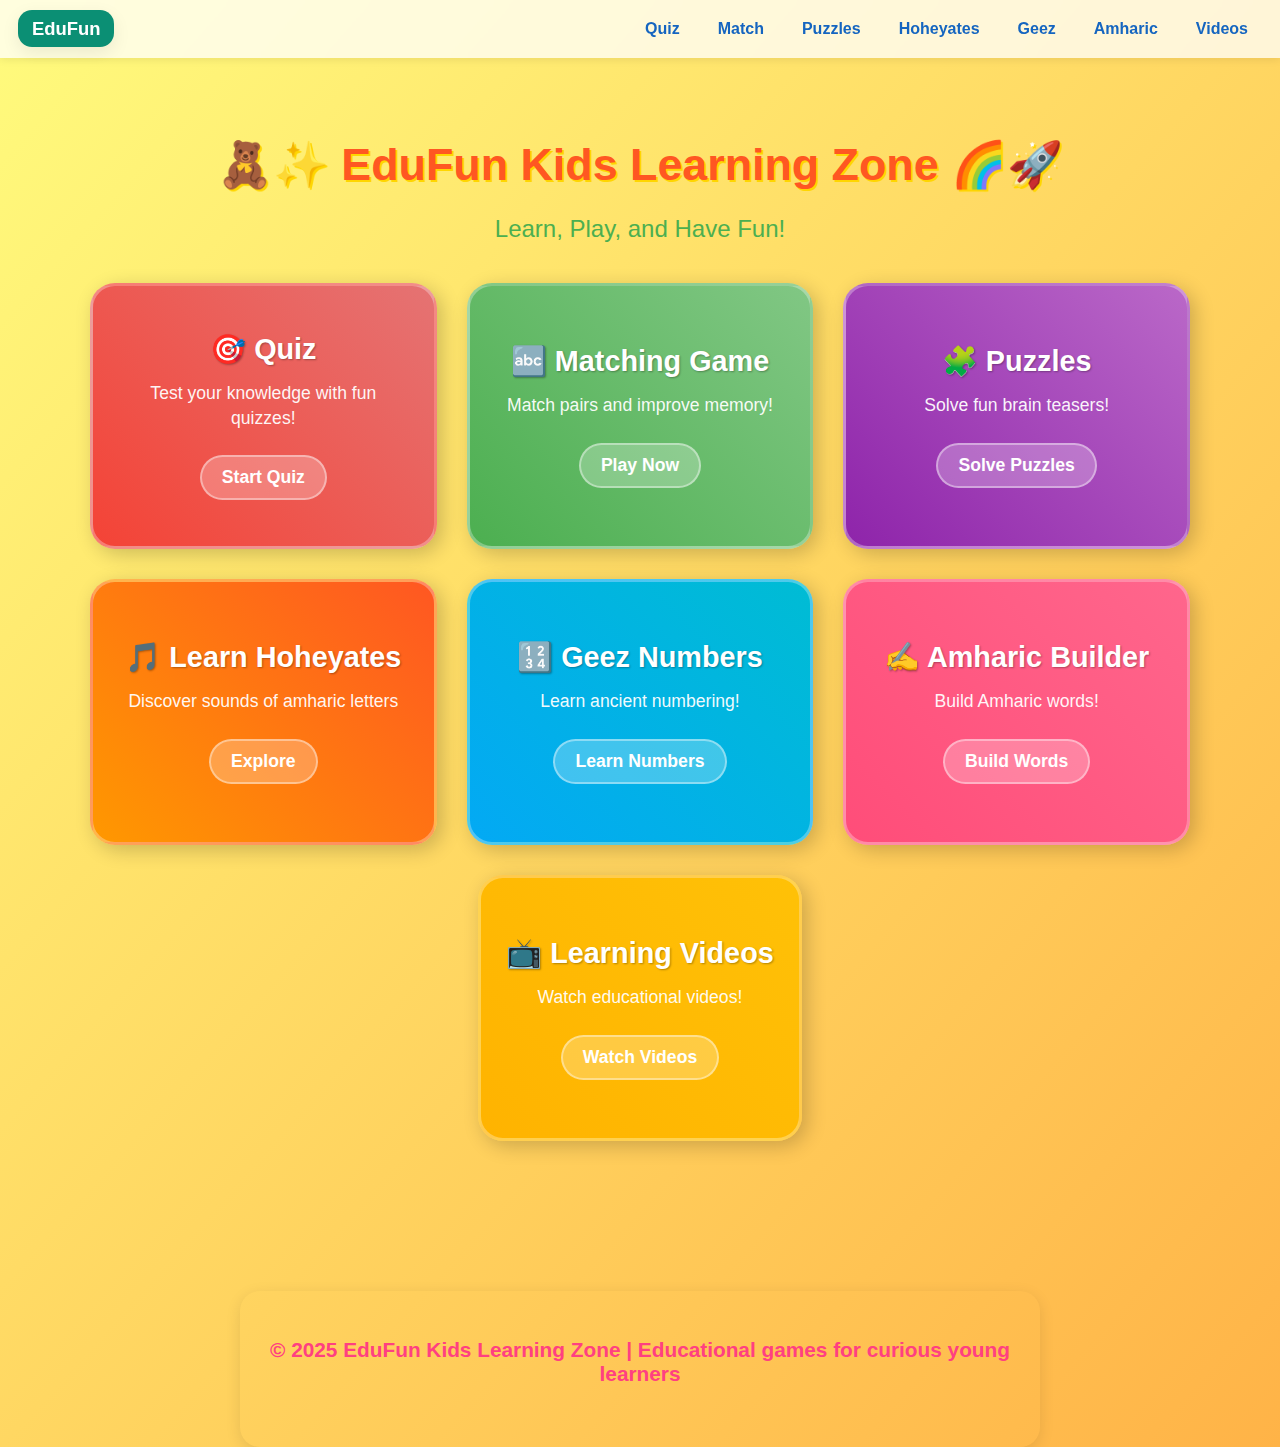
<file: index.html>
<!DOCTYPE html>
<html lang="en">
<head>
    <meta charset="UTF-8">
    <meta name="viewport" content="width=device-width, initial-scale=1.0">
    <title>EduFun Kids Learning Zone</title>
    <link rel="stylesheet" href="styles/common.css">
    <link rel="stylesheet" href="styles/home.css">
</head>
<body class="home-hero">
    <nav class="top-nav">
        <div class="logo"><a href="index.html">EduFun</a></div>
        <div class="nav-links">
            <a href="quiz.html">Quiz</a>
            <a href="match.html">Match</a>
            <a href="puzzle.html">Puzzles</a>
            <a href="hohay_sounds.html">Hoheyates</a>
            <a href="geez.html">Geez</a>
            <a href="amharic_build.html">Amharic</a>
            <a href="videos.html">Videos</a>
        </div>
    </nav>
    <div class="container">
        <header>
            <h1>🧸✨ EduFun Kids Learning Zone 🌈🚀</h1>
            <p>Learn, Play, and Have Fun!</p>
        </header>

        <div class="cards-container">
            <!-- Card 1: Quiz -->
            <a href="quiz.html" class="learning-card quiz-card">
                <div class="card-content">
                    <div class="card-title">🎯 Quiz</div>
                    <div class="card-desc">Test your knowledge with fun quizzes!</div>
                    <div class="card-action">Start Quiz </div>
                </div>
            </a>

            <!-- Card 2: Matching Game -->
            <a href="match.html" class="learning-card match-card">
                <div class="card-content">
                    <div class="card-title">🔤 Matching Game</div>
                    <div class="card-desc">Match pairs and improve memory!</div>
                    <div class="card-action">Play Now </div>
                </div>
            </a>

            <!-- Card 3: Puzzles -->
            <a href="puzzle.html" class="learning-card puzzle-card">
                <div class="card-content">
                    <div class="card-title">🧩 Puzzles</div>
                    <div class="card-desc">Solve fun brain teasers!</div>
                    <div class="card-action">Solve Puzzles </div>
                </div>
            </a>

            <!-- Card 4: Hoheyates -->
            <a href="hohay_sounds.html" class="learning-card hohay-card">
                <div class="card-content">
                    <div class="card-title">🎵 Learn Hoheyates</div>
                    <div class="card-desc">Discover sounds of amharic  letters</div>
                    <div class="card-action">Explore </div>
                </div>
            </a>

            <!-- Card 5: Geez Numbers -->
            <a href="geez.html" class="learning-card geez-card">
                <div class="card-content">
                    <div class="card-title">🔢 Geez Numbers</div>
                    <div class="card-desc">Learn ancient numbering!</div>
                    <div class="card-action">Learn Numbers </div>
                </div>
            </a>

            <!-- Card 6: Amharic Word Builder -->
            <a href="amharic_build.html" class="learning-card amharic-card">
                <div class="card-content">
                    <div class="card-title">✍️ Amharic Builder</div>
                    <div class="card-desc">Build Amharic words!</div>
                    <div class="card-action">Build Words </div>
                </div>
            </a>

            <!-- Card 7: Videos -->
            <a href="videos.html" class="learning-card videos-card">
                <div class="card-content">
                    <div class="card-title">📺 Learning Videos</div>
                    <div class="card-desc">Watch educational videos!</div>
                    <div class="card-action">Watch Videos </div>
                </div>
            </a>
        </div>

        </div>
    </div>
    <footer class="site-footer">
        <div class="container">
            <p>© 2025 EduFun Kids Learning Zone | Educational games for curious young learners</p>
        </div>
    </footer>
</body>
</html>
</file>
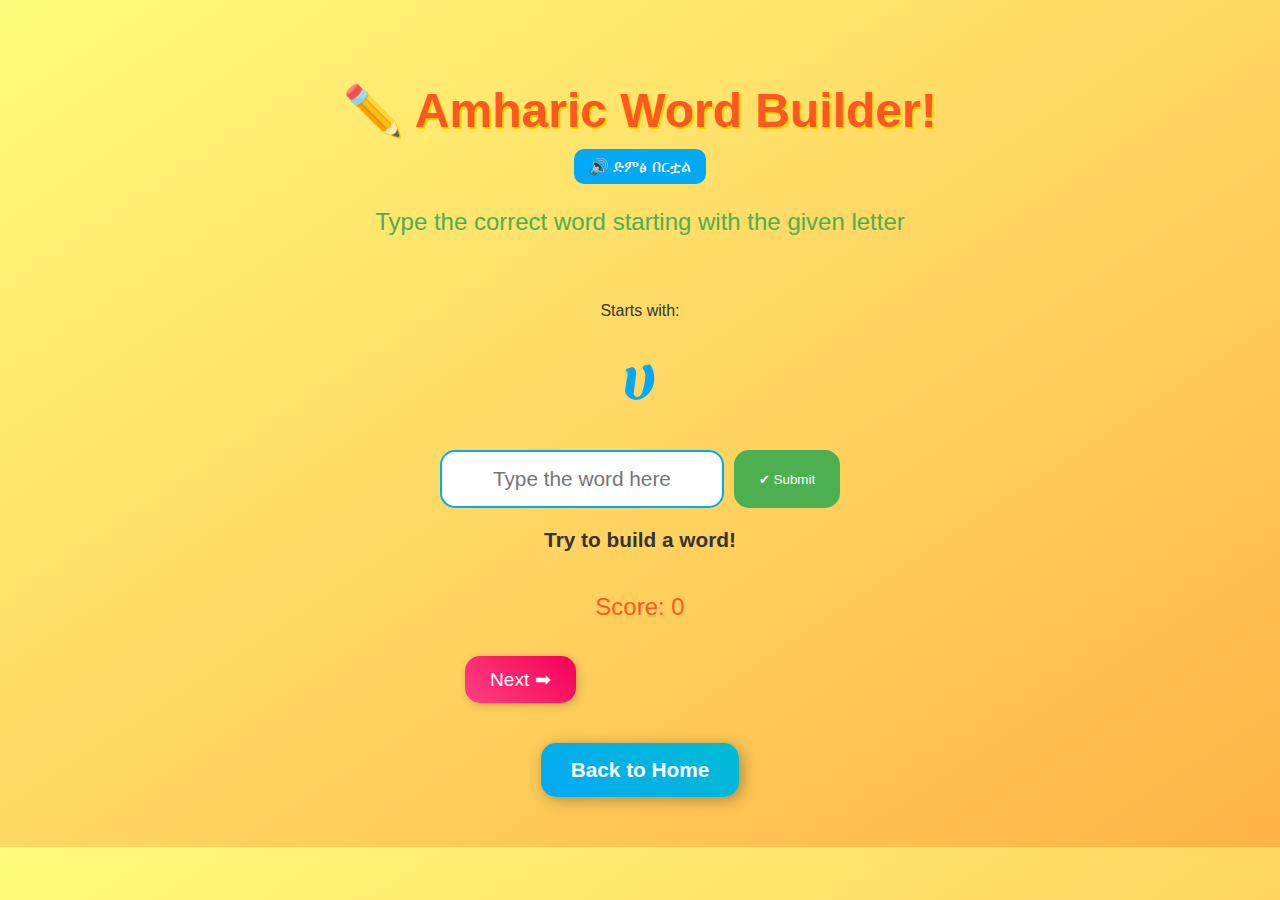
<file: amharic_build.html>
<!DOCTYPE html>
<html lang="en">
<head>
<meta charset="UTF-8">
<meta name="viewport" content="width=device-width, initial-scale=1.0">
<title>Amharic Word Builder</title>
<link rel="stylesheet" href="styles/amharic_build.css">
</head>
<body>

<div class="container">
  <header>
    <h1>✏️ Amharic Word Builder!</h1>
    <button id="muteBtn">🔊 ድምፅ በርቷል</button>

    <p>Type the correct word starting with the given letter</p>
  </header>

  <div class="game-area">

    <div class="hohay-box">
      <p>Starts with:</p>
      <h2 id="hohay" class="clickable-hohay">ሀ</h2>
    </div>

    <div class="input-area">
      <input 
        type="text" 
        id="userInput"
        placeholder="Type the word here"
        autocomplete="off"
        autocorrect="off"
        autocapitalize="off"
        spellcheck="false"
      />
      <button id="submitBtn" class="btn">✔ Submit</button>
    </div>

    <p class="feedback" id="feedback">Try to build a word!</p>

    <div class="score-box">Score: <span id="score">0</span></div>

    <div class="navigation">
      <button id="prevBtn" class="btn prev-btn">⬅ Previous</button>
      <button id="nextBtn" class="btn next-btn">Next ➡</button>
    </div>

  </div>

  <footer>
    <a href="index.html" class="btn"> Back to Home</a>
  </footer>
</div>

<script src="js/amharic_build.js"></script>
</body>
</html>
</file>
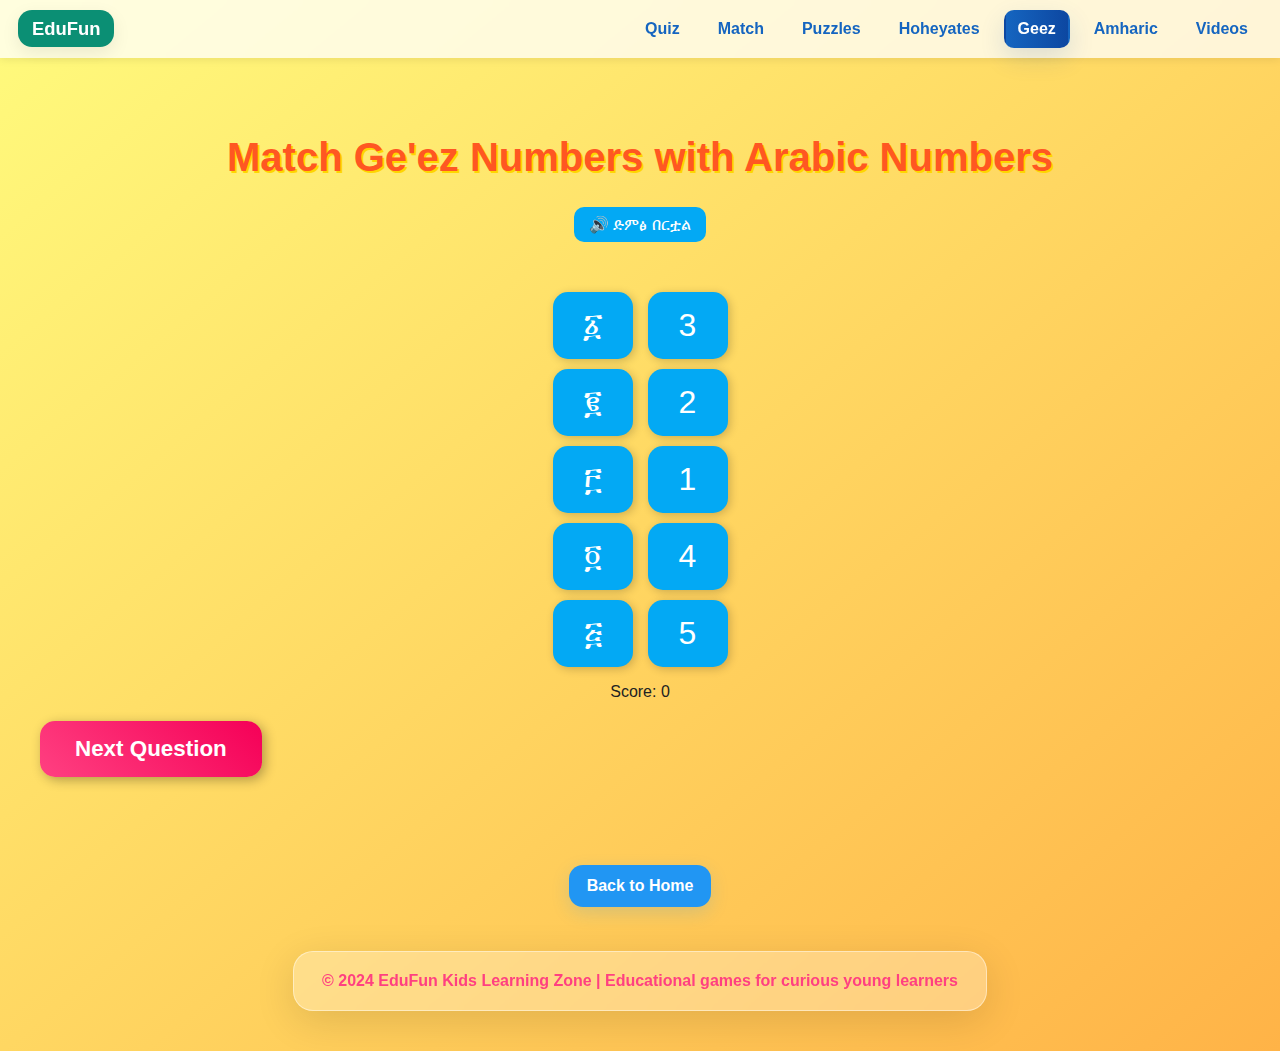
<file: geez.html>
<!DOCTYPE html>
<html lang="en">
<head>
<meta charset="UTF-8">
<meta name="viewport" content="width=device-width, initial-scale=1.0">
<title>Ge'ez Numbers Matching</title>
    <link rel="stylesheet" href="styles/common.css">
    <link rel="stylesheet" href="styles/geez.css">
</head>
<body>
    <nav class="top-nav">
        <div class="logo"><a href="index.html">EduFun</a></div>
        <div class="nav-links">
            <a href="quiz.html">Quiz</a>
            <a href="match.html">Match</a>
            <a href="puzzle.html">Puzzles</a>
            <a href="hohay_sounds.html">Hoheyates</a>
            <a href="geez.html" class="active">Geez</a>
            <a href="amharic_build.html">Amharic</a>
            <a href="videos.html">Videos</a>
        </div>
    </nav>
    <div class="container">
    <h1>Match Ge'ez Numbers with Arabic Numbers</h1>

    <!-- Mute button -->
    <button id="muteBtn">🔊 ድምፅ በርቷል</button>

    <!-- Feedback message -->
    <div id="message" style="height: 30px;"></div>

    <!-- Matching game -->
    <div class="matching-game">
        <div class="numbers" id="geez-column"></div>
        <div class="numbers" id="arabic-column"></div>
    </div>

    <p id="score">Score: 0</p>
    <div class="controls">
        <button id="prevBtn"class="btn">Previous Question</button>
        <button id="nextBtn"class="btn">Next Question</button>
    </div>
    </div>
    <div class="footer-actions">
        <a href="index.html" class="back-home-btn"> Back to Home</a>
    </div>

    <footer class="site-footer">
        <div class="container">
            <div class="footer-card">
                <p>© 2024 EduFun Kids Learning Zone | Educational games for curious young learners</p>
            </div>
        </div>
    </footer>

    <script src="js/geez.js"></script>
</body>
</html>
</file>
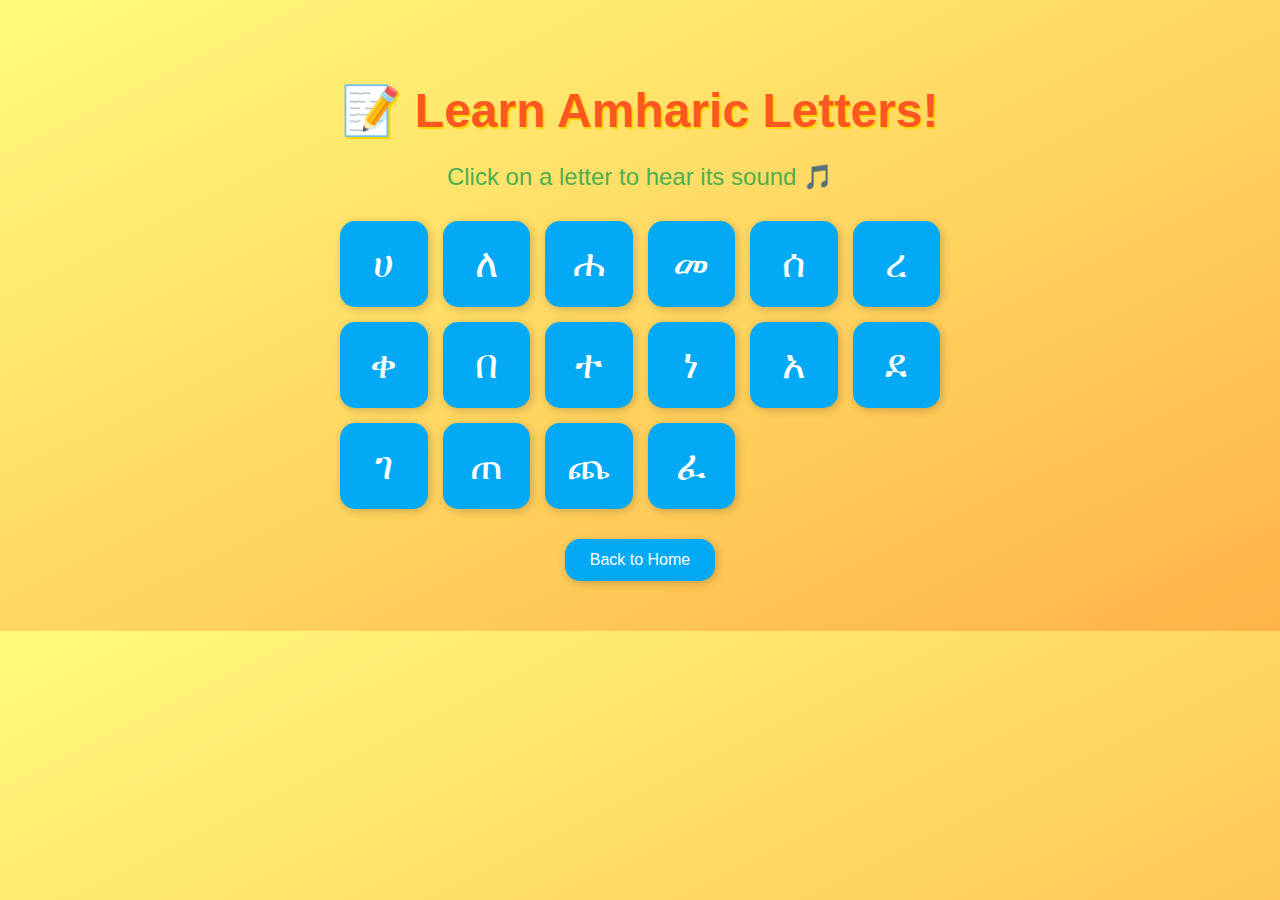
<file: hohay_sounds.html>
<!DOCTYPE html>
<html lang="en">
<head>
<meta charset="UTF-8">
<meta name="viewport" content="width=device-width, initial-scale=1.0">
<title>Learn Amharic Letters</title>
<link rel="stylesheet" href="styles/hohay_sounds.css">
</head>
<body>

<div class="container">
  <header>
    <h1>📝 Learn Amharic Letters!</h1>
    <p>Click on a letter to hear its sound 🎵</p>
  </header>

  <div class="letters-grid" id="lettersGrid">
    <!-- Letters will be dynamically inserted here -->
  </div>

  <footer>
    <a href="index.html" class="btn">Back to Home</a>
  </footer>
</div>

<script src="js/hohay_sounds.js"></script>
</body>
</html>
</file>
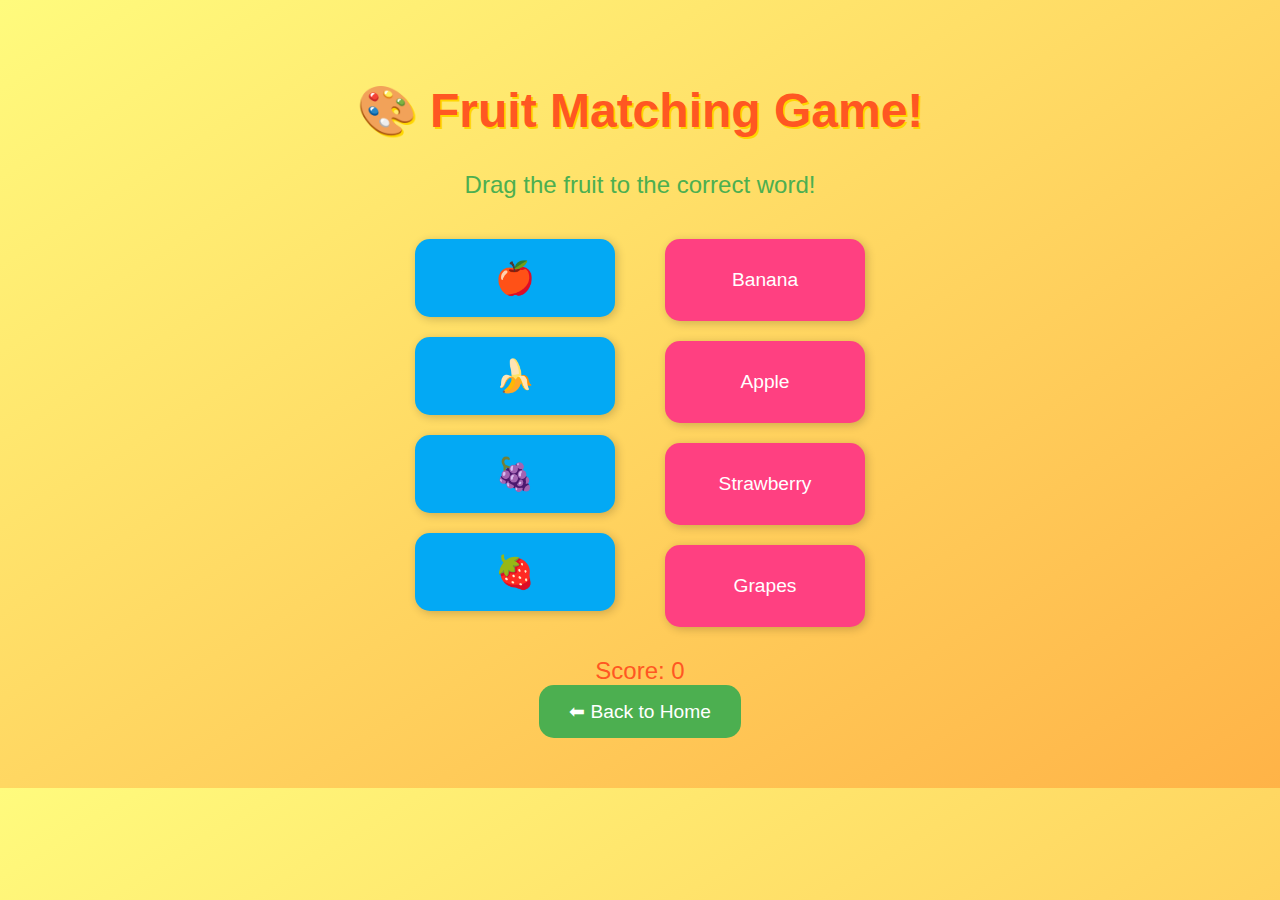
<file: match.html>
<!DOCTYPE html>
<html lang="en">
<head>
  <meta charset="UTF-8">
  <meta name="viewport" content="width=device-width, initial-scale=1.0">
  <title>EduFun Matching Game</title>
  <link rel="stylesheet" href="styles/match.css">
</head>
<body>
  <div class="container">
    <header>
      <h1>🎨 Fruit Matching Game!</h1>
      <p>Drag the fruit to the correct word!</p>
    </header>

    <div class="game-area">
      <!-- Left Column: Draggable fruits -->
      <div class="column">
        <div class="draggable" id="apple" draggable="true">🍎</div>
        <div class="draggable" id="banana" draggable="true">🍌</div>
        <div class="draggable" id="grapes" draggable="true">🍇</div>
        <div class="draggable" id="strawberry" draggable="true">🍓</div>
      </div>

      <!-- Right Column: Drop zones with words -->
      <div class="column">
        <div class="dropzone" id="zone1">Banana</div>
        <div class="dropzone" id="zone2">Apple</div>
        <div class="dropzone" id="zone3">Strawberry</div>
        <div class="dropzone" id="zone4">Grapes</div>
      </div>
    </div>

    <div class="score-box">
      Score: <span id="score">0</span>
    </div>

    <footer>
      <a href="index.html" class="btn">⬅ Back to Home</a>
    </footer>

    <script src="js/match.js"></script>
</body>
</html>
</file>
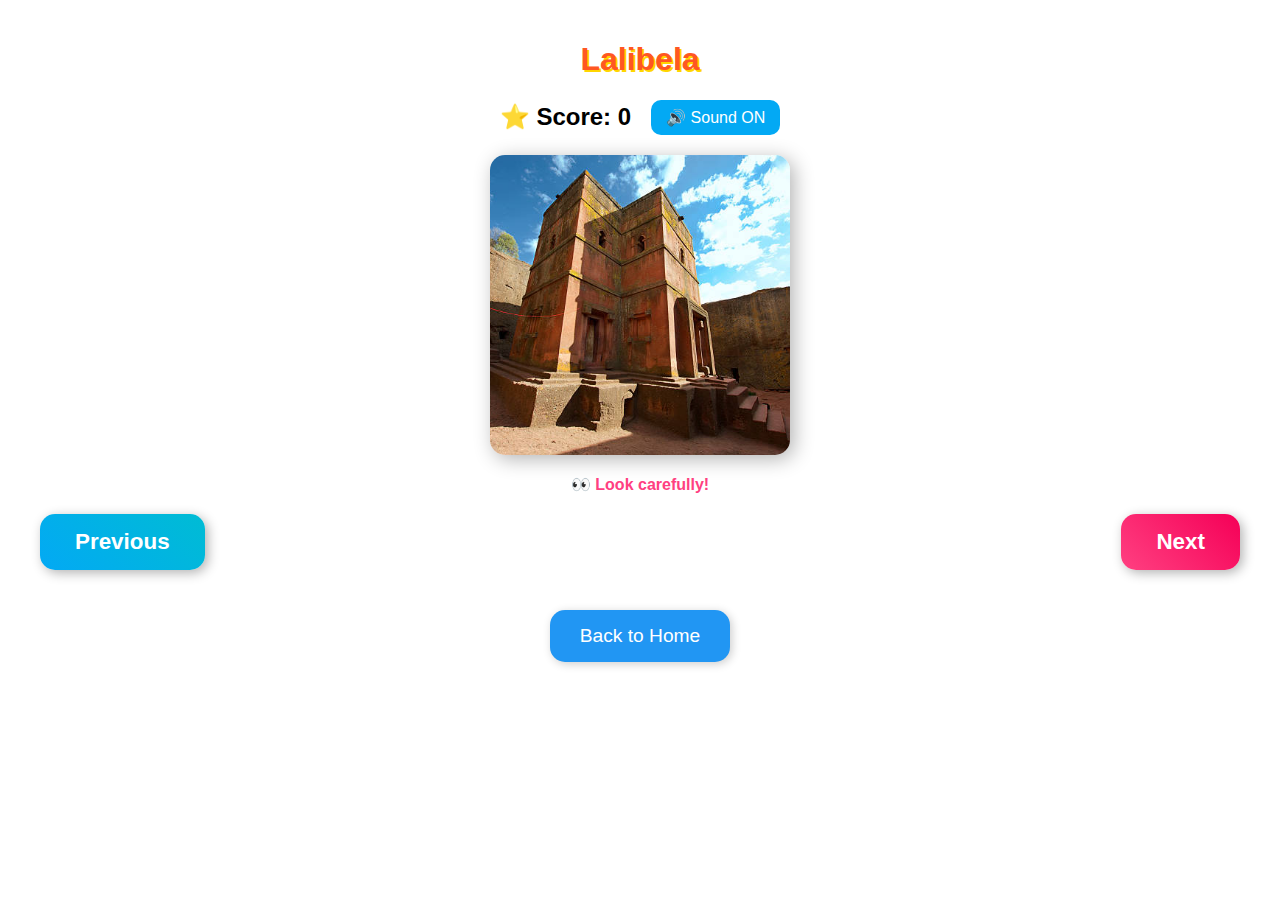
<file: puzzle.html>
<!DOCTYPE html>
<html lang="en">
<head>
<meta charset="UTF-8">
<meta name="viewport" content="width=device-width, initial-scale=1.0">
<title>Sliding Puzzle Game</title>
<link rel="stylesheet" href="styles/puzzle.css">
</head>
<body>
  <div class="container">
    <h1 id="title">Puzzle Game</h1>
    <div class="score-container">
      <span id="score">⭐ Score: 0</span>
      <button id="muteBtn">🔊 Sound ON</button>
    </div>
    <div class="puzzle-card">
      <div id="full-image" class="full-image"></div>
      <div id="puzzle" class="puzzle"></div>
    </div>
    <div id="message" class="message">👀 Look carefully!</div>
    <div class="controls">
      <button id="prevBtn"class="btn"> Previous</button>
      <button id="nextBtn"class="btn">Next </button>
    </div>
  </div>

  <!-- Correct sound -->
  <audio id="correctSound" src="sounds/correct.mp3"></audio>

  <footer>
    <a href="index.html" class="btn"> Back to Home</a>
  </footer>

  <script src="js/puzzle.js"></script>
</body>
</html>
</file>
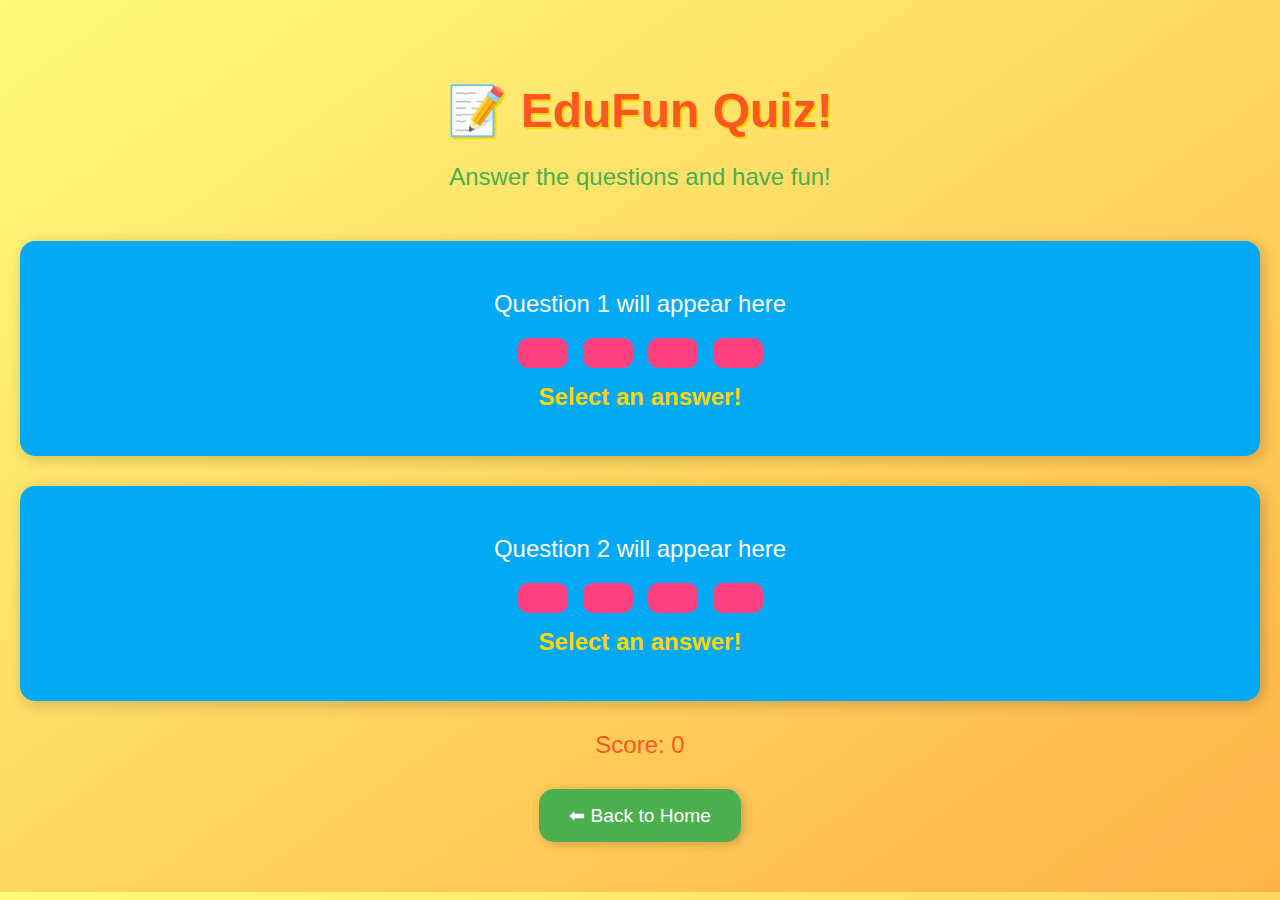
<file: quiz.html>
<!DOCTYPE html>
<html lang="en">
<head>
    <meta charset="UTF-8">
    <meta name="viewport" content="width=device-width, initial-scale=1.0">
    <title>EduFun Quiz</title>
    <link rel="stylesheet" href="styles/quiz.css">
</head>
<body>
    <div class="container">
        <header>
            <h1>📝 EduFun Quiz!</h1>
            <p>Answer the questions and have fun!</p>
        </header>

        <!-- Quiz box -->
        <div class="quiz-box">
            <!-- Question 1 -->
            <div class="question-block">
                <p id="question1">Question 1 will appear here</p>
                <div class="answers">
                    <button class="answer-btn" id="q1a1"></button>
                    <button class="answer-btn" id="q1a2"></button>
                    <button class="answer-btn" id="q1a3"></button>
                    <button class="answer-btn" id="q1a4"></button>
                </div>
                <p class="feedback" id="feedback1">Select an answer!</p>
            </div>

            <!-- Question 2 -->
            <div class="question-block">
                <p id="question2">Question 2 will appear here</p>
                <div class="answers">
                    <button class="answer-btn" id="q2a1"></button>
                    <button class="answer-btn" id="q2a2"></button>
                    <button class="answer-btn" id="q2a3"></button>
                    <button class="answer-btn" id="q2a4"></button>
                </div>
                <p class="feedback" id="feedback2">Select an answer!</p>
            </div>
        </div>

        <!-- Score -->
        <div class="score-box">
            Score: <span id="score">0</span>
        </div>

        <!-- Back to Home -->
        <footer>
            <a href="index.html" class="btn">⬅ Back to Home</a>
        </footer>
    </div>

    <script src="js/quiz.js"></script>
</body>
</html>
</file>
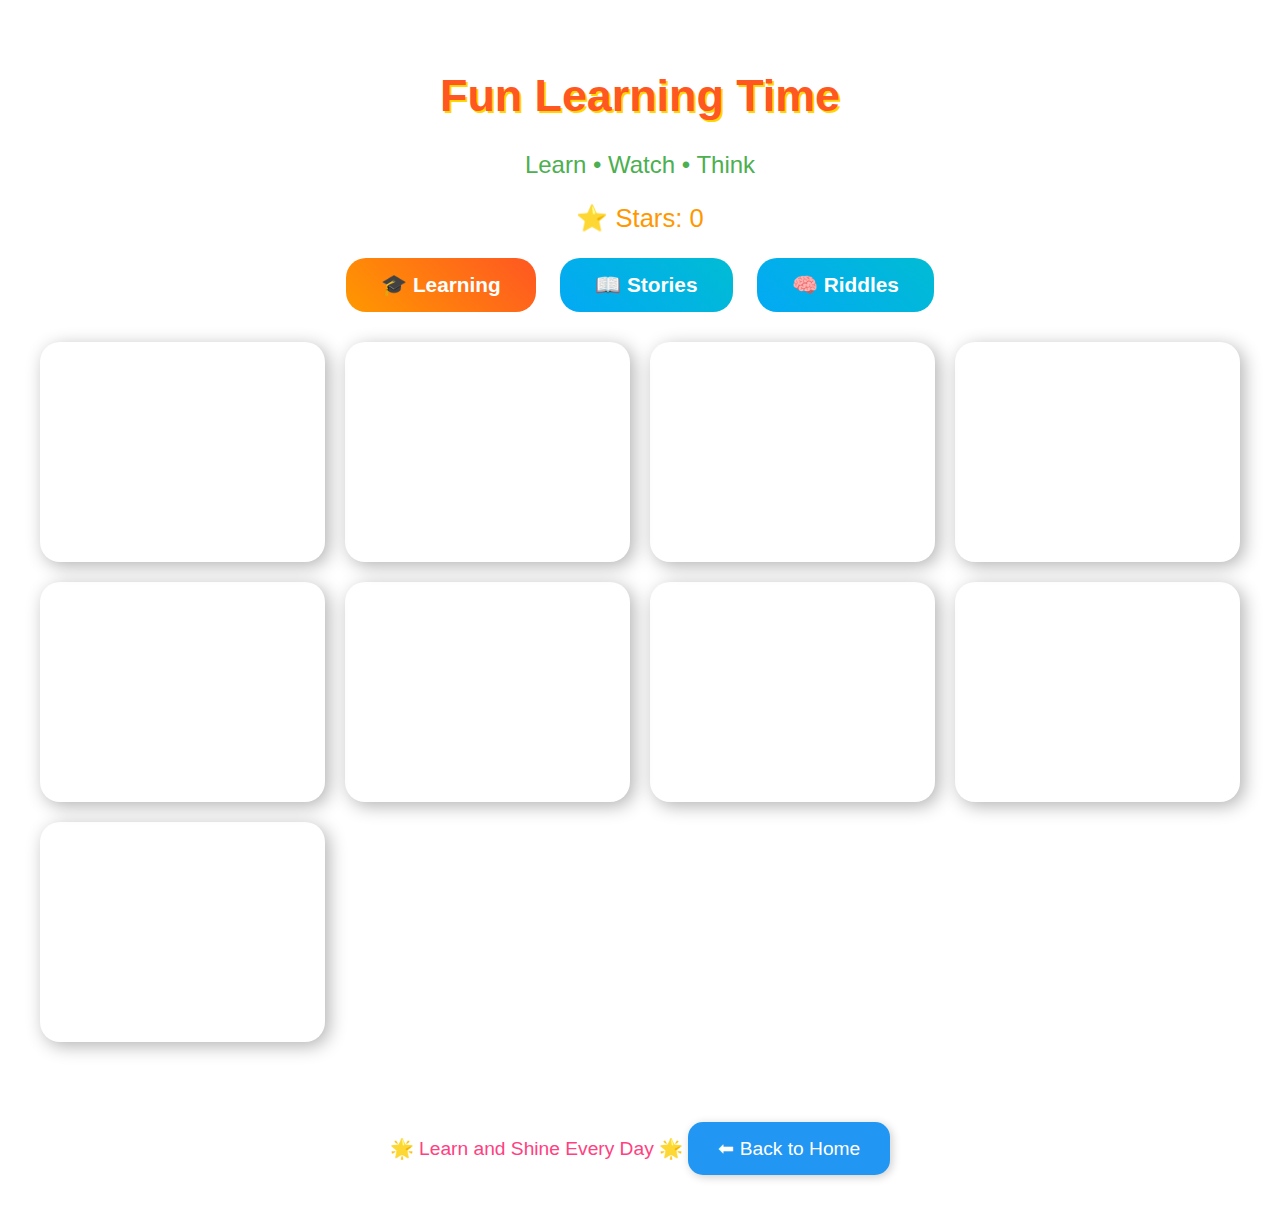
<file: videos.html>
<!DOCTYPE html>
<html lang="en">
<head>
    <meta charset="UTF-8">
    <title>Fun Learning</title>
    <link rel="stylesheet" href="styles/videos.css">
</head>
<body>

<div class="container">

    <header>
        <h1> Fun Learning Time</h1>
        <p>Learn • Watch • Think</p>
    </header>

    <!-- Stars -->
    <div class="stars">
        ⭐ Stars: <span id="starCount">0</span>
    </div>

    <!-- Tabs -->
    <nav>
        <button class="tab-btn active" data-tab="learning">🎓 Learning</button>
        <button class="tab-btn" data-tab="stories">📖 Stories</button>
        <button class="tab-btn" data-tab="riddles">🧠 Riddles</button>
    </nav>

    <!-- Learning Videos -->
    <section id="learning" class="tab-content active">
        <div class="video-grid">
            <iframe src="https://www.youtube.com/embed/vM-HavjlWoA" allowfullscreen></iframe>
            <iframe src="https://www.youtube.com/embed/AyFLXmEMHA0" allowfullscreen></iframe>
            <iframe src="https://www.youtube.com/embed/WOn8gdKrZzY" allowfullscreen></iframe>
            <iframe src="https://www.youtube.com/embed/Pe90R2BKOnA" allowfullscreen></iframe>
            <iframe src="https://www.youtube.com/embed/o0IsBUaoTrQ" allowfullscreen></iframe>
            <iframe src="https://www.youtube.com/embed/NUMz00m8ySk" allowfullscreen></iframe>
            <iframe src="https://www.youtube.com/embed/tB8rEqJQf68" allowfullscreen></iframe>
            <iframe src="https://www.youtube.com/embed/zO5Qwg3NEYo" allowfullscreen></iframe>
            <iframe src="https://www.youtube.com/embed/CFfLWh3wM_A" allowfullscreen></iframe>
        </div>
    </section>

    <!-- Stories Videos -->
    <section id="stories" class="tab-content">
        <div class="video-grid">
            <iframe src="https://www.youtube.com/embed/Fbs7lHi1JS4" allowfullscreen></iframe>
            <iframe src="https://www.youtube.com/embed/CHGGdOe_ZEg" allowfullscreen></iframe>
            <iframe src="https://www.youtube.com/embed/sx73VZK5YU0" allowfullscreen></iframe>
             <iframe src="https://www.youtube.com/embed/yuI17A2mpl4" allowfullscreen></iframe>
            <iframe src="https://www.youtube.com/embed/g3zpDW7Rato" allowfullscreen></iframe>
            <iframe src="https://www.youtube.com/embed/cnoJMTsFJqA" allowfullscreen></iframe>
            <iframe src="https://www.youtube.com/embed/qE9p-whLtoc" allowfullscreen></iframe>
            <iframe src="https://www.youtube.com/embed/xiU7ePlcwf4" allowfullscreen></iframe>
            <iframe src="https://www.youtube.com/embed/YCOLmY-Mdts" allowfullscreen></iframe>
            <iframe src="https://www.youtube.com/embed/63dSfQPqCTw" allowfullscreen></iframe>
        </div>
    </section>

    <!-- Riddles -->
    <section id="riddles" class="tab-content">

        <!-- Language buttons ONLY for riddles -->
        <div class="lang-switch">
            <button onclick="setLanguage('en')">English</button>
            <button onclick="setLanguage('am')">አማርኛ</button>
        </div>

        <div class="riddle-box">
            
            <p id="riddleText"></p>
            <button onclick="showAnswer()">Show Answer</button>
            <p id="answerText" class="hidden"></p>

           <div class="controls">
      <button id="prevBtn">⬅️ Previous</button>
      <button id="nextBtn">Next ➡️</button>
    </div>
        </div>
    </section>

    <footer>
        🌟 Learn and Shine Every Day 🌟
        <a href="index.html" class="btn">⬅ Back to Home</a>
    </footer>

</div>

<script src="js/videos.js"></script>
</body>
</html>
</file>
<file: styles/common.css>
:root {
  --bg: #fffbe0; /* light warm yellow */
  --text: #222222;
  --accent: #0b8f74; /* teal accent */
  --accent-2: #ff7043; /* warm orange */
  --muted: #6b6b6b;
}

/* Global page styles */
body {
  margin: 0;
  font-family: 'Comic Sans MS', cursive, sans-serif;
  background: var(--bg);
  color: var(--text);
  -webkit-font-smoothing: antialiased;
  -moz-osx-font-smoothing: grayscale;
}

.container { padding: 20px; }

/* Top navigation used on every page */
.top-nav {
  position: sticky;
  top: 0;
  z-index: 1000;
  display: flex;
  align-items: center;
  justify-content: space-between;
  gap: 12px;
  padding: 10px 18px;
  background: rgba(255,255,255,0.75);
  backdrop-filter: blur(6px);
  box-shadow: 0 2px 8px rgba(0,0,0,0.08);
}

.top-nav .logo a {
  font-weight: 800;
  color: var(--accent);
  text-decoration: none;
  font-size: 1.15rem;
}

.top-nav .nav-links {
  display: flex;
  gap: 10px;
  align-items: center;
}

.top-nav .nav-links a {
  text-decoration: none;
  padding: 8px 12px;
  border-radius: 10px;
  color: var(--accent);
  font-weight: 700;
  background: rgba(255,255,255,0.95);
  border: 2px solid rgba(11,143,116,0.08);
  box-shadow: 0 3px 8px rgba(0,0,0,0.06);
  transition: transform 0.12s ease, box-shadow 0.12s ease, background 0.12s ease;
  display: inline-block;
}

.top-nav .nav-links a:hover {
  transform: translateY(-3px);
  background: linear-gradient(90deg, var(--accent), var(--accent-2));
  color: white;
  box-shadow: 0 8px 20px rgba(11,143,116,0.12);
}

/* Logo styling: subtle accent background */
.top-nav .logo a {
  font-weight: 900;
  color: white;
  background: var(--accent);
  padding: 8px 14px;
  border-radius: 14px;
  text-decoration: none;
  box-shadow: 0 6px 18px rgba(0,0,0,0.08);
}

/* Footer that spans full width */
.site-footer {
  width: 100%;
  background: transparent;
  padding: 26px 0 40px;
}

.site-footer .container {
  max-width: 1100px;
  margin: 0 auto;
  padding: 0 20px;
  display: flex;
  justify-content: center;
}

/* The inner footer card */
.footer-card {
  background: rgba(255,255,255,0.28);
  padding: 20px 28px;
  border-radius: 20px;
  box-shadow: 0 10px 40px rgba(0,0,0,0.12);
  display: inline-block;
  text-align: center;
  min-width: 320px;
  border: 1px solid rgba(255,255,255,0.45);
  backdrop-filter: blur(6px);
}

.footer-card p { margin: 0; color: #ff4081; font-weight: 800; }

/* Riddle card styling (used on Videos page) */
.riddle-box {
  max-width: 820px;
  margin: 18px auto;
  padding: 26px;
  border-radius: 14px;
  background: linear-gradient(135deg, #7b1fa2 0%, #ab47bc 100%);
  box-shadow: 0 14px 40px rgba(123,31,162,0.18);
  border: 1px solid rgba(255,255,255,0.06);
}

.riddle-box p { font-size: 1.25rem; color: #fff8ff; margin-bottom: 12px; }
.riddle-box button { margin: 8px 6px; padding: 10px 16px; border-radius: 10px; border: none; background: linear-gradient(90deg,#5e35b1,#7e57c2); color: white; font-weight: 800; box-shadow: 0 8px 20px rgba(94,53,177,0.14); }
.riddle-box .controls button { background: linear-gradient(90deg, #2196f3, #1565c0); box-shadow: 0 6px 18px rgba(21,101,192,0.12); }

/* Back-to-home button placed outside the footer card */
.footer-actions { text-align: center; margin: 18px 0; }
.back-home-btn {
  display: inline-block;
  background: #2196f3; /* original blue */
  color: white;
  padding: 12px 18px;
  border-radius: 14px;
  text-decoration: none;
  font-weight: 800;
  box-shadow: 0 6px 18px rgba(33,150,243,0.18);
  border: none;
}

.back-home-btn:hover {
  background: #42a5f5;
  transform: translateY(-3px);
}

/* Navigation inactive / active states */
.top-nav .nav-links a {
  text-decoration: none;
  padding: 8px 12px;
  border-radius: 10px;
  color: #1565c0; /* inactive link color (darker blue) */
  font-weight: 700;
  background: transparent;
  border: 2px solid transparent;
  box-shadow: none;
  transition: transform 0.12s ease, box-shadow 0.12s ease, background 0.12s ease, color 0.12s ease;
  display: inline-block;
}

.top-nav .nav-links a:hover {
  background: linear-gradient(90deg, #2196f3, #1565c0);
  color: white;
  box-shadow: 0 8px 20px rgba(21,101,192,0.12);
  transform: translateY(-3px);
}

/* Active link style: add class="active" on the current page link */
.top-nav .nav-links a.active {
  background: linear-gradient(90deg, #1565c0, #0d47a1);
  color: white;
  box-shadow: 0 10px 26px rgba(13,71,161,0.14);
}

/* Make room for sticky nav where necessary */
body { --nav-height: 62px; }
.container { padding-top: calc(var(--nav-height) + 20px); }

/* Generic button/link accents */
.btn, button { cursor: pointer; }
.btn-primary {
  background: linear-gradient(45deg, var(--accent), var(--accent-2));
  color: white;
  padding: 10px 16px;
  border-radius: 12px;
  border: none;
}

/* utility small */
.muted { color: var(--muted); }

/* Make embedded nav/iframes visually consistent */
iframe { border-radius: 12px; }

/* Global congratulations card style (overrides page-specific styles) */
.congrats {
  background: linear-gradient(135deg, #7e57c2 0%, #00bcd4 100%) !important;
  color: #ffffff !important;
  border-radius: 20px !important;
  padding: 32px !important;
  margin: 24px auto !important;
  box-shadow: 0 18px 50px rgba(30,30,60,0.25) !important;
  max-width: 820px !important;
  text-align: center !important;
  font-size: 1.25rem !important;
}

.congrats h2 { margin: 0 0 10px; font-size: 1.6rem; }
.congrats p { margin: 8px 0; }
.congrats .btn, .congrats button { margin-top: 14px; padding: 12px 20px; border-radius: 12px; background: #ffca28; color: #1b1b1b; font-weight: 800; border: none; box-shadow: 0 8px 20px rgba(0,0,0,0.12); }
.congrats .btn:hover, .congrats button:hover { transform: translateY(-3px); }
</file>
<file: styles/home.css>
/* =========================
   General body settings
========================= */
body {
    margin: 0;
    font-family: 'Comic Sans MS', cursive, sans-serif;
    background: linear-gradient(to bottom right, #fffb7d, #ffb347);
    color: #333;
    text-align: center;
}

/* =========================
   Container
========================= */
.container {
    text-align: center;
    padding: 50px 20px;
}

/* =========================
   Header
========================= */
header h1 {
    font-size: 2.8rem;
    color: #ff5722;
    text-shadow: 2px 2px #ffd600;
    margin-bottom: 10px;
}

header p {
    font-size: 1.5rem;
    color: #4caf50;
    margin-bottom: 40px;
}

/* =========================
   Cards Container
========================= */
.cards-container {
    display: grid;
    grid-template-columns: repeat(3, 1fr);
    gap: 30px;
    max-width: 1100px;
    margin: 0 auto 50px;
    padding: 0 20px;
}

/* Center the last card (Videos) */
.cards-container a:last-child {
    grid-column: 1 / -1;
    justify-self: center;
    max-width: 350px;
}

/* =========================
   Learning Cards (First Design Style)
========================= */
.learning-card {
    display: block;
    text-decoration: none;
    border-radius: 25px;
    padding: 30px 25px;
    box-shadow: 5px 5px 20px rgba(0,0,0,0.2);
    transition: all 0.3s cubic-bezier(0.25, 0.8, 0.25, 1);
    position: relative;
    overflow: hidden;
    min-height: 200px;
    display: flex;
    flex-direction: column;
    justify-content: center;
    align-items: center;
    text-align: center;
    border: 3px solid rgba(255, 255, 255, 0.3);
}

/* Card content styling */
.card-content {
    position: relative;
    z-index: 2;
    width: 100%;
}

.card-title {
    font-size: 1.8rem;
    font-weight: bold;
    margin-bottom: 15px;
    color: white;
    text-shadow: 1px 1px 2px rgba(0,0,0,0.3);
}

.card-desc {
    font-size: 1.1rem;
    margin-bottom: 25px;
    color: rgba(255, 255, 255, 0.95);
    line-height: 1.4;
}

.card-action {
    display: inline-block;
    padding: 10px 20px;
    background: rgba(255, 255, 255, 0.25);
    border-radius: 50px;
    font-size: 1.1rem;
    font-weight: bold;
    color: white;
    transition: all 0.3s ease;
    border: 2px solid rgba(255, 255, 255, 0.4);
}

/* =========================
   Card Specific Colors (Your Original Colors)
========================= */
/* Quiz - Your original color: linear-gradient(45deg, #f44336, #e57373) */
.quiz-card {
    background: linear-gradient(45deg, #f44336, #e57373);
}

/* Matching - Your original color: linear-gradient(45deg, #4caf50, #81c784) */
.match-card {
    background: linear-gradient(45deg, #4caf50, #81c784);
}

/* Puzzles - Your original color: linear-gradient(45deg, #8e24aa, #ba68c8) */
.puzzle-card {
    background: linear-gradient(45deg, #8e24aa, #ba68c8);
}

/* Hoheyates - Your original color: linear-gradient(45deg, #ff9800, #ff5722) */
.hohay-card {
    background: linear-gradient(45deg, #ff9800, #ff5722);
}

/* Geez - Your original color: linear-gradient(45deg, #03a9f4, #00bcd4) */
.geez-card {
    background: linear-gradient(45deg, #03a9f4, #00bcd4);
}

/* Amharic Builder - Your original color: linear-gradient(45deg, #ff4d79, #ff668c) */
.amharic-card {
    background: linear-gradient(45deg, #ff4d79, #ff668c);
}

/* Videos - Your original color: linear-gradient(45deg, #ffb300, #ffc107) */
.videos-card {
    background: linear-gradient(45deg, #ffb300, #ffc107);
}

/* =========================
   Hover Effects (Your Original Effects)
========================= */
.learning-card:hover {
    transform: scale(1.1) rotate(-2deg);
    box-shadow: 8px 8px 25px rgba(0,0,0,0.3);
}

.learning-card:hover .card-action {
    background: rgba(255, 255, 255, 0.35);
    transform: translateX(8px);
    border-color: rgba(255, 255, 255, 0.6);
}

/* =========================
   Footer
========================= */
footer {
    margin-top: 50px;
    padding: 25px;
    background: rgba(255, 255, 255, 0.3);
    border-radius: 20px;
    max-width: 800px;
    margin-left: auto;
    margin-right: auto;
    font-size: 1.3rem;
    color: #ff4081;
    font-weight: bold;
    box-shadow: 0 4px 15px rgba(0,0,0,0.1);
}

/* =========================
   Responsive Design
========================= */
@media (max-width: 1000px) {
    .cards-container {
        grid-template-columns: repeat(2, 1fr);
        gap: 25px;
        padding: 0 15px;
    }
    
    .cards-container a:last-child {
        grid-column: 1 / -1;
        max-width: 400px;
    }
    
    .learning-card {
        min-height: 180px;
        padding: 25px 20px;
    }
    
    .card-title {
        font-size: 1.6rem;
    }
}

@media (max-width: 600px) {
    .cards-container {
        grid-template-columns: 1fr;
        gap: 20px;
        max-width: 400px;
    }
    
    .learning-card {
        min-height: 170px;
        padding: 20px;
    }
    
    .card-title {
        font-size: 1.5rem;
    }
    
    .card-desc {
        font-size: 1rem;
    }
    
    header h1 {
        font-size: 2.2rem;
    }
    
    header p {
        font-size: 1.3rem;
    }
    
    footer {
        font-size: 1.1rem;
        padding: 20px;
    }
}
</file>
<file: styles/amharic_build.css>
body {
    margin: 0;
    font-family: 'Comic Sans MS', cursive, sans-serif;
    background: linear-gradient(to bottom right, #fffb7d, #ffb347);
    text-align: center;
    color: #333;
}

.container {
    padding: 50px 20px;
    text-align: center;
}

/* Header */
header h1 {
    font-size: 3rem;
    color: #ff5722;
    text-shadow: 2px 2px #ffd600;
    margin-bottom: 10px;
}
header p {
    font-size: 1.5rem;
    color: #4caf50;
    margin-bottom: 50px;
}

/* Game area */
.game-area {
    display: flex;
    flex-direction: column;
    gap: 15px;
    align-items: center;
}

/* Letter box */
.hohay-box h2 {
    font-size: 4rem;
    color: #03a9f4;
    margin: 20px 0;
    cursor: pointer;
    transition: all 0.3s ease;
}
.hohay-box h2:hover {
    transform: scale(1.3) rotate(-5deg);
    color: #ff4d79;
}

/* Input box */
.input-area {
    display: flex;
    justify-content: center;
    gap: 10px;
}
.input-area input {
    padding: 15px;
    font-size: 1.3rem;
    border-radius: 15px;
    border: 2px solid #03a9f4;
    outline: none;
    width: 250px;
    text-align: center;
}

/* Submit button */
.input-area .btn {
    background-color: #4caf50;
    color: white;
    border: none;
    padding: 15px 25px;
    border-radius: 15px;
    cursor: pointer;
    transition: transform 0.2s, background-color 0.3s;
}
.input-area .btn:hover {
    background-color: #43a047;
    transform: scale(1.05) rotate(-2deg);
}

/* Feedback & score */
.feedback {
    font-size: 1.3rem;
    font-weight: bold;
    margin-top: 5px;
}
.score-box {
    font-size: 1.5rem;
    color: #ff5722;
    margin-top: 5px;
}

/* Navigation */
.navigation {
    display: flex;
    justify-content: space-between;
    width: 350px;
    margin: 20px auto;
}
.navigation .btn {
    padding: 12px 25px;
    border-radius: 15px;
    font-size: 1.2rem;
    color: white;
    border: none;
    cursor: pointer;
    transition: all 0.3s ease;
    box-shadow: 2px 2px 10px rgba(0,0,0,0.2);
}
#prevBtn {
    background: linear-gradient(45deg, #03a9f4, #00bcd4);
}
#prevBtn:hover {
    background: linear-gradient(45deg, #81d4fa, #29b6f6);
    transform: scale(1.05) rotate(-2deg);
}
#nextBtn {
    background: linear-gradient(45deg, #ff4081, #f50057);
}
#nextBtn:hover {
    background: linear-gradient(45deg, #ff80ab, #ff1744);
    transform: scale(1.05) rotate(-2deg);
}

/* Footer home button after game */
.home-btn {
    display: inline-block;
    padding: 15px 35px;
    margin-top: 20px;
    font-size: 1.3rem;
    background-color: #03a9f4;
    color: white;
    border-radius: 15px;
    text-decoration: none;
    transition: all 0.3s ease;
}
.home-btn:hover {
    background-color: #00bcd4;
    transform: scale(1.05) rotate(-2deg);
}

/* Congratulations card */
.congrats {
    background-color: #ffeb3b;
    color: #ff5722;
    border-radius: 20px;
    padding: 40px;
    margin-bottom: 30px;
    box-shadow: 4px 4px 20px rgba(0,0,0,0.3);
    font-size: 1.5rem;
    animation: pop 0.5s ease-out;
}
@keyframes pop {
    0% { transform: scale(0); }
    100% { transform: scale(1); }
}
/* Decorate Back to Home button */
footer .btn,
.home-btn {
    display: inline-block;
    padding: 15px 30px;
    background: linear-gradient(45deg, #03a9f4, #00bcd4); /* nice gradient */
    color: white;
    font-size: 1.3rem;
    font-weight: bold;
    border-radius: 15px;
    text-decoration: none;
    box-shadow: 3px 3px 15px rgba(0,0,0,0.3);
    transition: all 0.3s ease;
    margin-top: 20px; /* some spacing from card */
}

/* Hover effect */
footer .btn:hover,
.home-btn:hover {
    background: linear-gradient(45deg, #00bcd4, #03a9f4);
    transform: scale(1.1) rotate(-2deg);
    box-shadow: 5px 5px 20px rgba(0,0,0,0.4);
}
#playAgainBtn {
    background-color: #8B4513; /* brown */
    color: white;
    padding: 15px 30px;
    border-radius: 15px;
    border: none;
    font-size: 1.2rem;
    cursor: pointer;
    margin: 10px;
    transition: transform 0.2s, background-color 0.3s;
}

#playAgainBtn:hover {
    background-color: #A0522D; /* slightly lighter brown on hover */
    transform: scale(1.05);
}
#muteBtn {
  padding: 8px 15px;
  font-size: 1rem;
  border-radius: 10px;
  border: none;
  cursor: pointer;
  background-color: #03a9f4;
  color: white;
}
</file>
<file: styles/geez.css>
body {
  margin: 0;
  font-family: 'Comic Sans MS', cursive, sans-serif;
  background: linear-gradient(to bottom right, #fffb7d, #ffb347);
  text-align: center;
}

.container {
  padding: 50px 20px;
}

h1 {
  font-size: 2.5rem;
  color: #ff5722;
  text-shadow: 2px 2px #ffd600;
}

.matching-game {
  display: flex;
  justify-content: center;
  gap: 15px; /* decreased space */
  margin-top: 20px;
}

.numbers {
  display: flex;
  flex-direction: column;
  gap: 10px;
  width: 80px;
}

.number {
  padding: 15px;
  background-color: #03a9f4;
  color: white;
  border-radius: 15px;
  font-size: 2rem;
  cursor: grab;
  text-align: center;
  box-shadow: 2px 2px 10px rgba(0,0,0,0.2);
  transition: transform 0.2s, background-color 0.3s;
}

.number:hover {
  transform: scale(1.1);
}

#message {
  font-weight: bold;
  color: #ff4081;
  margin-bottom: 10px;
}

/* Navigation buttons container */
.controls {
    display: flex;
    justify-content: space-between;
    margin: 20px 0;
    padding: 0 20px;
}

/* Correct selector: buttons inside controls container */
.controls .btn {
    padding: 15px 35px;
    font-size: 1.4rem;
    font-weight: bold;
    color: white;
    border: none;
    border-radius: 15px;
    cursor: pointer;
    box-shadow: 3px 3px 12px rgba(0,0,0,0.3);
    transition: all 0.3s ease;
}

/* Next button gradient (right) */
#nextBtn {
    background: linear-gradient(45deg, #ff4081, #f50057);
}

/* Previous button gradient (left) */
#prevBtn {
    background: linear-gradient(45deg, #03a9f4, #00bcd4);
}

/* Hover effects for both buttons */
#nextBtn:hover, #prevBtn:hover {
    transform: scale(1.1) rotate(-2deg);
    box-shadow: 5px 5px 20px rgba(0,0,0,0.4);
}

/* Hover color change for fun */
#nextBtn:hover {
    background: linear-gradient(45deg, #ff80ab, #ff1744);
}

#prevBtn:hover {
    background: linear-gradient(45deg, #81d4fa, #29b6f6);
}

/* Optional bounce animation */
#nextBtn:hover, #prevBtn:hover {
    animation: bounce 0.6s;
}

.congrats {
  background-color: #ffeb3b;
  color: #ff5722;
  border-radius: 20px;
  padding: 40px;
  margin-bottom: 20px;
  box-shadow: 4px 4px 20px rgba(0,0,0,0.3);
  font-size: 1.5rem;
  animation: pop 0.5s ease-out;
}

@keyframes pop {
  0% { transform: scale(0); }
  100% { transform: scale(1); }
}

/* Footer button */
footer .btn {
    display: inline-block;
    padding: 15px 30px;
    background-color: #2196f3; 
    color: white; 
    text-decoration: none;
    border-radius: 15px;
    font-size: 1.2rem;
    transition: all 0.3s ease;
    box-shadow: 2px 2px 10px rgba(0,0,0,0.2);
}

footer .btn:hover {
    transform: scale(1.05) rotate(-2deg);
    background-color: #42a5f5; 
    box-shadow: 4px 4px 15px rgba(0,0,0,0.3);
}
.congrats {
  background-color: #ffeb3b;
  color: #ff5722;
  border-radius: 20px;
  padding: 40px;
  margin-bottom: 30px;
  box-shadow: 4px 4px 20px rgba(0,0,0,0.3);
  font-size: 1.5rem;
  animation: pop 0.5s ease-out;
}

@keyframes pop {
  0% { transform: scale(0); }
  100% { transform: scale(1); }
}#muteBtn {
  padding: 8px 15px;
  font-size: 1rem;
  border-radius: 10px;
  border: none;
  cursor: pointer;
  background-color: #03a9f4;
  color: white;
}#playAgainBtn {
    background-color: #8B4513; /* brown */
    color: white;
    padding: 15px 30px;
    border-radius: 15px;
    border: none;
    font-size: 1.2rem;
    cursor: pointer;
    margin: 10px;
    transition: transform 0.2s, background-color 0.3s;
}

#playAgainBtn:hover {
    background-color: #A0522D; /* slightly lighter brown on hover */
      transform: scale(1.05);}
</file>
<file: styles/hohay_sounds.css>
body {
    margin: 0;
    font-family: 'Comic Sans MS', cursive, sans-serif;
    background: linear-gradient(to bottom right, #fffb7d, #ffb347);
    color: #333;
    text-align: center;
}

.container {
    padding: 50px 20px;
}

header h1 {
    font-size: 3rem;
    color: #ff5722;
    text-shadow: 2px 2px #ffd600;
    margin-bottom: 10px;
}

header p {
    font-size: 1.5rem;
    color: #4caf50;
    margin-bottom: 30px;
}

/* Grid for letters */
.letters-grid {
    display: grid;
    grid-template-columns: repeat(auto-fit, minmax(80px, 1fr));
    gap: 15px;
    max-width: 600px;
    margin: 0 auto;
}

/* Letter buttons */
.letter-btn {
    font-size: 2.5rem;
    padding: 20px;
    background-color: #03a9f4;
    color: white;
    border-radius: 15px;
    border: none;
    cursor: pointer;
    transition: all 0.3s ease;
    box-shadow: 2px 2px 10px rgba(0,0,0,0.2);
}

.letter-btn:hover {
    transform: scale(1.2) rotate(-5deg);
    background-color: #00bcd4;
}

footer .btn {
    display: inline-block;
    padding: 12px 25px;
    background-color: #03a9f4;
    color: white;
    border-radius: 15px;
    text-decoration: none;
    box-shadow: 2px 2px 10px rgba(0,0,0,0.2);
    transition: all 0.3s ease;
    margin-top: 30px;
}

footer .btn:hover {
    background-color: #00bcd4;
    transform: scale(1.05) rotate(-2deg);
}
</file>
<file: styles/match.css>
body {
  margin: 0;
  font-family: 'Comic Sans MS', cursive, sans-serif;
  background: linear-gradient(to bottom right, #fffb7d, #ffb347);
  text-align: center;
}

.container {
  padding: 50px 20px;
}

header h1 {
  font-size: 3rem;
  color: #ff5722;
  text-shadow: 2px 2px #ffd600;
}

header p {
  font-size: 1.5rem;
  color: #4caf50;
  margin-bottom: 40px;
}

.game-area {
  display: flex;
  justify-content: center;
  gap: 50px;
}

.column {
  display: flex;
  flex-direction: column;
  gap: 20px;
  width: 200px; /* Equal size columns */
}

.draggable {
  padding: 20px;
  font-size: 2rem;
  background-color: #03a9f4;
  color: white;
  border-radius: 15px;
  cursor: grab;
  box-shadow: 2px 2px 10px rgba(0,0,0,0.2);
  transition: transform 0.2s;
}

.draggable:hover {
  transform: scale(1.1);
}

.dropzone {
  padding: 30px;
  background-color: #ff4081;
  color: white;
  font-size: 1.2rem;
  border-radius: 15px;
  box-shadow: 2px 2px 10px rgba(0,0,0,0.2);
}

.score-box {
  font-size: 1.5rem;
  color: #ff5722;
  margin-top: 30px;
}

footer .btn {
  display: inline-block;
  padding: 15px 30px;
  background-color: #4caf50;
  color: white;
  border-radius: 15px;
  font-size: 1.2rem;
  text-decoration: none;
  transition: all 0.3s ease;
}

footer .btn:hover {
  background-color: #66bb6a;
  transform: scale(1.05);
}
</file>
<file: styles/puzzle.css>
body {
  margin: 0;
  font-family: 'Comic Sans MS', cursive, sans-serif;
  text-align: center;
  color: var(--text);
}

.container {
  padding: 20px;
}

h1 {
  font-size: 2rem;
  color: #ff5722;
  text-shadow: 2px 2px #ffd600;
}

.score-container {
  display: flex;
  justify-content: center;
  align-items: center;
  gap: 20px;
  margin-bottom: 15px;
}

#score {
  font-size: 1.5rem;
  font-weight: bold;
}

#muteBtn {
  padding: 8px 15px;
  font-size: 1rem;
  border-radius: 10px;
  border: none;
  cursor: pointer;
  background-color: #03a9f4;
  color: white;
}

.puzzle-card {
  width: 300px;
  height: 300px;
  margin: 20px auto;
  border-radius: 15px;
  overflow: hidden;
  box-shadow: 4px 4px 20px rgba(0,0,0,0.3);
  position: relative;
}

.full-image {
  width: 100%;
  height: 100%;
  background-size: cover;
  background-position: center;
  position: absolute;
  top: 0;
  left: 0;
}

.puzzle {
  display: flex;
  flex-wrap: wrap;
  width: 100%;
  height: 100%;
  position: absolute;
  top: 0;
  left: 0;
}

.piece {
  width: 50%;
  height: 50%;
  box-sizing: border-box;
  border: none; 
  background-size: 200% 200%;
  cursor: grab;
  transition: all 0.2s ease;
}

.piece.locked {
  cursor: default;
  border: 2px solid #4caf50;
}

.message {
  margin-top: 15px;
  font-weight: bold;
  color: #ff4081;
}

/* Navigation buttons container */
.controls {
    display: flex;
    justify-content: space-between;
    margin: 20px 0;
    padding: 0 20px;
}

/* Correct selector: buttons inside controls container */
.controls .btn {
    padding: 15px 35px;
    font-size: 1.4rem;
    font-weight: bold;
    color: white;
    border: none;
    border-radius: 15px;
    cursor: pointer;
    box-shadow: 3px 3px 12px rgba(0,0,0,0.3);
    transition: all 0.3s ease;
}

/* Next button gradient (right) */
#nextBtn {
    background: linear-gradient(45deg, #ff4081, #f50057);
}

/* Previous button gradient (left) */
#prevBtn {
    background: linear-gradient(45deg, #03a9f4, #00bcd4);
}

/* Hover effects for both buttons */
#nextBtn:hover, #prevBtn:hover {
    transform: scale(1.1) rotate(-2deg);
    box-shadow: 5px 5px 20px rgba(0,0,0,0.4);
}

/* Hover color change for fun */
#nextBtn:hover {
    background: linear-gradient(45deg, #ff80ab, #ff1744);
}

#prevBtn:hover {
    background: linear-gradient(45deg, #81d4fa, #29b6f6);
}

/* Optional bounce animation */
#nextBtn:hover, #prevBtn:hover {
    animation: bounce 0.6s;
}

@keyframes bounce {
    0%, 20%, 50%, 80%, 100% { transform: translateY(0); }
    40% { transform: translateY(-8px); }
    60% { transform: translateY(-4px); }
}


/* Footer button */
footer .btn {
    display: inline-block;
    padding: 15px 30px;
    background-color: #2196f3;
    color: white;
    text-decoration: none;
    border-radius: 15px;
    font-size: 1.2rem;
    transition: all 0.3s ease;
    box-shadow: 2px 2px 10px rgba(0,0,0,0.2);
}
footer .btn:hover {
    transform: scale(1.05) rotate(-2deg);
    background-color: #42a5f5;
    box-shadow: 4px 4px 15px rgba(0,0,0,0.3);
}
/* --- your existing CSS --- */
/* use exactly what you provided */

/* Congratulations overlay */

.congrats {
  background-color: #ffeb3b;
  color: #ff5722;
  border-radius: 20px;
  padding: 40px;
  margin-bottom: 30px;
  box-shadow: 4px 4px 20px rgba(0,0,0,0.3);
  font-size: 1.5rem;
  animation: pop 0.5s ease-out;
}

@keyframes pop {
  0% { transform: scale(0); }
  100% { transform: scale(1); }
}

#backBtn {
    padding: 15px 35px;
    border-radius: 25px;
    border: none;
    font-weight: bold;
    font-size: 1.2rem;
    cursor: pointer;
    color: white;
    background: linear-gradient(45deg, #ff5722, #ff9800);
    box-shadow: 3px 3px 20px rgba(0,0,0,0.3);
    margin-top: 20px;
    transition: all 0.3s ease;
}

#backBtn:hover {
    transform: scale(1.1) rotate(-2deg);
    box-shadow: 5px 5px 25px rgba(0,0,0,0.5);
}

#backBtn:active {
    box-shadow: 0 0 20px #ffd600, 0 0 35px #ffeb3b;
}

@keyframes pop {
  0% { transform: translate(-50%, -50%) scale(0); }
  100% { transform: translate(-50%, -50%) scale(1); }
}
</file>
<file: styles/quiz.css>
/* General body settings */
body {
    margin: 0;
    font-family: 'Comic Sans MS', cursive, sans-serif;
    background: linear-gradient(to bottom right, #fffb7d, #ffb347);
    color: #333;
}

/* Container */
.container {
    text-align: center;
    padding: 50px 20px;
}

/* Header */
header h1 {
    font-size: 3rem;
    color: #ff5722;
    text-shadow: 2px 2px #ffd600;
    margin-bottom: 10px;
}

header p {
    font-size: 1.5rem;
    color: #4caf50;
    margin-bottom: 50px;
}

/* Quiz box */
.quiz-box {
    display: flex;
    flex-direction: column;
    gap: 30px;
    margin-bottom: 30px;
}

/* Question block */
.question-block {
    background-color: #03a9f4;
    color: white;
    border-radius: 15px;
    padding: 25px;
    box-shadow: 3px 3px 15px rgba(0,0,0,0.2);
}

/* Question text */
.question-block p {
    font-size: 1.5rem;
    margin-bottom: 20px;
}

/* Answer buttons */
.answers {
    display: flex;
    justify-content: center;
    flex-wrap: wrap;
    gap: 15px;
}

.answer-btn {
    padding: 15px 25px;
    font-size: 1.2rem;
    border-radius: 10px;
    border: none;
    background-color: #ff4081;
    color: white;
    cursor: pointer;
    transition: all 0.3s ease;
}

.answer-btn:hover {
    background-color: #f50057;
    transform: scale(1.05);
}

/* Feedback */
.feedback {
    margin-top: 15px;
    font-size: 1.2rem;
    color: #ffd600;
    font-weight: bold;
}

/* Score box */
.score-box {
    font-size: 1.5rem;
    color: #ff5722;
    margin-bottom: 30px;
}

/* Footer button */
footer .btn {
    display: inline-block;
    padding: 15px 30px;
    background-color: #4caf50;
    color: white;
    text-decoration: none;
    border-radius: 15px;
    font-size: 1.2rem;
    transition: all 0.3s ease;
    box-shadow: 2px 2px 10px rgba(0,0,0,0.2);
}

footer .btn:hover {
    transform: scale(1.05) rotate(-2deg);
    background-color: #66bb6a;
    box-shadow: 4px 4px 15px rgba(0,0,0,0.3);
}
.congrats {
    background-color: #ffeb3b;
    color: #ff5722;
    border-radius: 20px;
    padding: 40px;
    margin-bottom: 30px;
    box-shadow: 4px 4px 20px rgba(0,0,0,0.3);
    font-size: 1.5rem;
    animation: pop 0.5s ease-out;
    text-align: center;
}

@keyframes pop {
    0% { transform: scale(0); }
    100% { transform: scale(1); }
}
/* Navigation buttons container */
.navigation-buttons {
    display: flex;
    justify-content: space-between; /* left for prev, right for next */
    margin: 20px 0;
    padding: 0 20px;
}

/* Previous and Next buttons styling */
.navigation-buttons .btn {
    padding: 15px 35px;
    font-size: 1.4rem;
    font-weight: bold;
    color: white;
    border: none;
    border-radius: 15px;
    cursor: pointer;
    box-shadow: 3px 3px 12px rgba(0,0,0,0.3);
    transition: all 0.3s ease;
}

/* Next button gradient (right) */
#nextBtn {
    background: linear-gradient(45deg, #ff4081, #f50057);
}

/* Previous button gradient (left) */
#prevBtn {
    background: linear-gradient(45deg, #03a9f4, #00bcd4);
}

/* Hover effects for both buttons */
#nextBtn:hover, #prevBtn:hover {
    transform: scale(1.1) rotate(-2deg);
    box-shadow: 5px 5px 20px rgba(0,0,0,0.4);
}

/* Hover color change for fun */
#nextBtn:hover {
    background: linear-gradient(45deg, #ff80ab, #ff1744);
}

#prevBtn:hover {
    background: linear-gradient(45deg, #81d4fa, #29b6f6);
}

/* Optional bounce animation */
#nextBtn:hover, #prevBtn:hover {
    animation: bounce 0.6s;
}

@keyframes bounce {
    0%, 20%, 50%, 80%, 100% { transform: translateY(0); }
    40% { transform: translateY(-8px); }
    60% { transform: translateY(-4px); }
}
</file>
<file: styles/videos.css>
body {
    margin: 0;
    font-family: 'Comic Sans MS', cursive, sans-serif;
    text-align: center;
    color: var(--text);
}

.container {
    padding: 40px 20px;
}

header h1 {
    font-size: 2.8rem;
    color: #ff5722;
    text-shadow: 2px 2px #ffd600;
}

header p {
    font-size: 1.5rem;
    color: #4caf50;
}

.stars {
    font-size: 1.6rem;
    margin: 15px;
    color: #ff9800;
}

.tab-btn {
    padding: 15px 35px;
    margin: 10px;
    border-radius: 20px;
    border: none;
    font-size: 1.3rem;
    font-weight: bold;
    cursor: pointer;
    color: white;
    background: linear-gradient(45deg, #03a9f4, #00bcd4);
}

.tab-btn.active {
    background: linear-gradient(45deg, #ff9800, #ff5722);
}

.tab-content {
    display: none;
}

.tab-content.active {
    display: block;
}

.video-grid {
    display: grid;
    grid-template-columns: repeat(auto-fit, minmax(260px, 1fr));
    gap: 20px;
    padding: 20px;
}

iframe {
    width: 100%;
    height: 220px;
    border-radius: 20px;
    border: none;
    box-shadow: 4px 4px 18px rgba(0,0,0,0.3);
}

.lang-switch button {
    margin: 10px;
    padding: 10px 25px;
    border-radius: 20px;
    border: none;
    font-weight: bold;
    cursor: pointer;
    background: linear-gradient(45deg, #4caf50, #8bc34a);
    color: white;
}

.riddle-box {
    background: white;
    padding: 25px;
    margin: 20px auto;
    width: 330px;
    border-radius: 25px;
    box-shadow: 4px 4px 18px rgba(0,0,0,0.3);
}

.riddle-box p {
    font-size: 1.4rem;
}

.riddle-box button {
    padding: 10px 25px;
    border-radius: 20px;
    border: none;
    background: linear-gradient(45deg, #ff4d79, #ff668c);
    color: white;
    font-weight: bold;
    cursor: pointer;
    margin: 10px;
}

.nav-btn {
    font-size: 1.8rem;
    background: none;
    border: none;
    cursor: pointer;
}

.hidden {
    display: none;
}

footer {
    margin-top: 60px;
    font-size: 1.2rem;
    color: #ff4081;
}
footer .btn {
    display: inline-block;
    padding: 15px 30px;
    background-color: #2196f3; /* Blue background */
    color: white; /* White text */
    text-decoration: none;
    border-radius: 15px;
    font-size: 1.2rem;
    transition: all 0.3s ease;
    box-shadow: 2px 2px 10px rgba(0,0,0,0.2);
}

footer .btn:hover {
    transform: scale(1.05) rotate(-2deg);
    background-color: #42a5f5; /* Lighter blue on hover */
    box-shadow: 4px 4px 15px rgba(0,0,0,0.3);
}#prevBtn {
    background: linear-gradient(45deg, #03a9f4, #00bcd4);
}
#prevBtn:hover {
    background: linear-gradient(45deg, #81d4fa, #29b6f6);
    transform: scale(1.05) rotate(-2deg);
}
#nextBtn {
    background: linear-gradient(45deg, #ff4081, #f50057);
}
#nextBtn:hover {
    background: linear-gradient(45deg, #ff80ab, #ff1744);
    transform: scale(1.05) rotate(-2deg);
}
/* Updated Riddle Box Gradient */
.riddle-box {
    background: linear-gradient(45deg, #ecf403, #94d400);
    color: white;
    padding: 25px;
    margin: 20px auto;
    width: 330px;
    border-radius: 25px;
    box-shadow: 4px 4px 18px rgba(0,0,0,0.3);
}

/* Buttons inside riddle box */
.riddle-box button {
    background: white;
    color: #03c8f4;
    font-weight: bold;
    margin: 10px;
}

/* Congratulation Card */
.congrats {
    background: linear-gradient(45deg, #ff9800,  #ffeb3b);
    color:  #ff5722;
    text-align: center;
    padding: 30px;
    margin: 30px auto;
    border-radius: 25px;
    box-shadow: 5px 5px 20px rgba(0,0,0,0.3);
    font-size: 1.4rem;
}


/* Falling animation */
@keyframes fall {
    0% { transform: translateY(0) rotate(0deg); }
    100% { transform: translateY(400px) rotate(360deg); }
}
#backBtn {
    padding: 12px 30px;
    border-radius: 25px;
    border: none;
    font-weight: bold;
    font-size: 1.2rem;
    cursor: pointer;
    color: white;
    background: linear-gradient(45deg, #ff5722, #ff9800);
    box-shadow: 3px 3px 15px rgba(0,0,0,0.3);
    transition: all 0.3s ease;
    margin-top: 15px;
}

/* Hover effect */
#backBtn:hover {
    transform: scale(1.1) rotate(-2deg);
    box-shadow: 5px 5px 20px rgba(0,0,0,0.4);
}

/* Optional: animate glowing border */
#backBtn:active {
    box-shadow: 0 0 15px #ffd600, 0 0 30px #ffeb3b;
}
</file>
